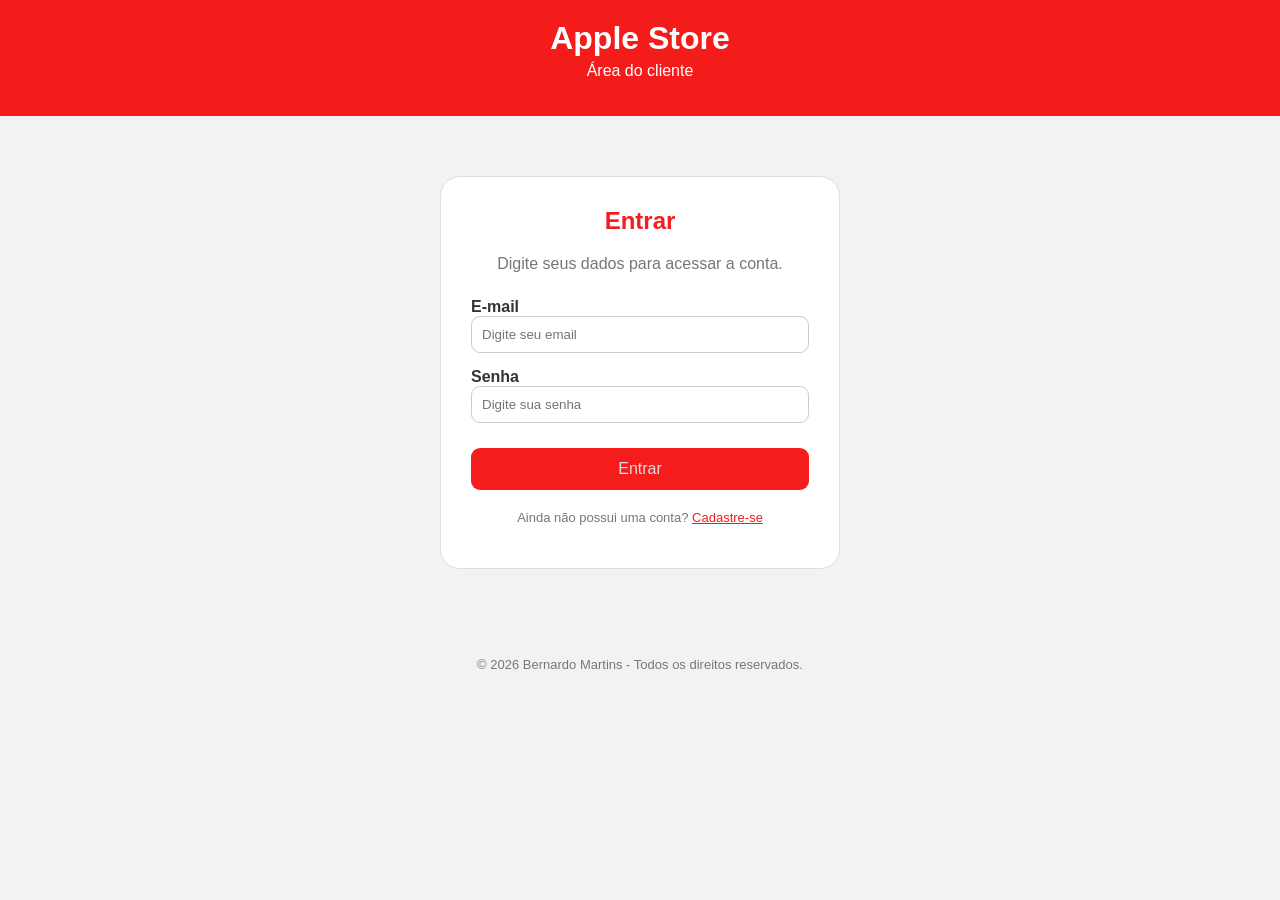
<file: DS-07 Bernardo/index.html>
<!DOCTYPE html>
<html lang="en">
<head>
<meta charset="UTF-8">
<meta name="viewport" content="width=device-width, initial-scale=1.0">
<title>Área de Login</title>
<link rel="stylesheet" href="style.css">
</head>
<body>
<header>
<h1>Apple Store</h1>
<p>Área do cliente</p>
</header>
<main>
<section class="login">
<h2>Entrar</h2>
<p class="descricao">Digite seus dados para acessar a conta.</p>
<form action="">
<label for="email">E-mail</label>
<input type="email" name="email" id="email" placeholder="Digite seu email" required>

<label for="senha">Senha</label>
<input type="password" name="senha" id="senha" placeholder="Digite sua senha" required>

<button type="submit">Entrar</button>
</form>
<p class="cadastro">
Ainda não possui uma conta?
<a href="#">Cadastre-se</a>
</p>
</section>
</main>

<footer>
<p> &copy; 2026 Bernardo Martins - Todos os direitos reservados.</p>
</footer>
</body>
</html>
</file>
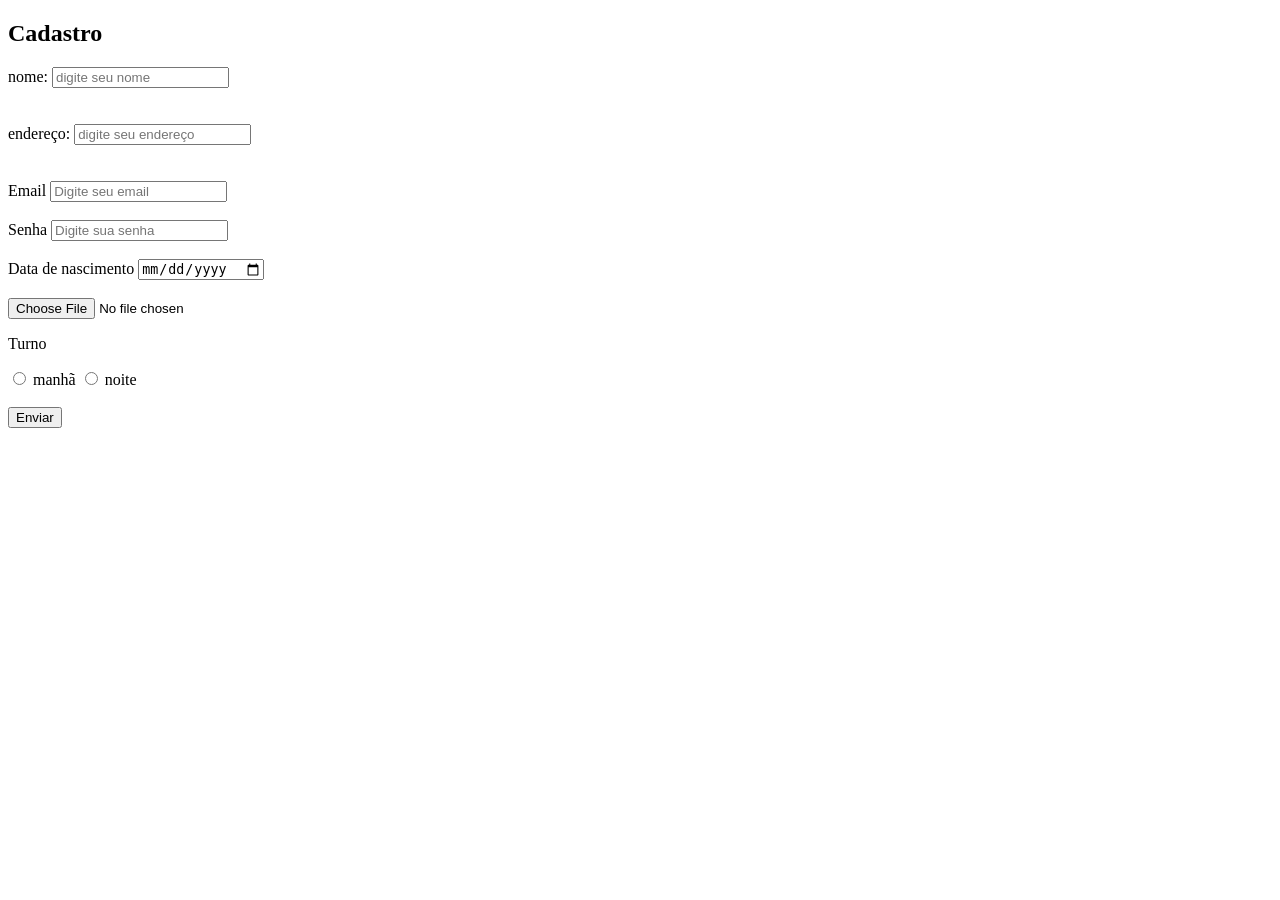
<file: DS-07 Bernardo/site.html>
<!DOCTYPE html>
<html lang="pt-br">
<head>
    <meta charset="UTF-8">
    <meta name="viewport" content="width=device-width, initial-scale=1.0">
    <title>meu site</title>
</head>
<body>
    <h2>Cadastro</h2>
<form action="">
<label for="nome">nome:</label>
<input type="text" name="nome" id="nome" placeholder="digite seu nome" required>

</form>

<br><br>

<form action="">
<label for="endereço">endereço:</label>
<input type="text" name="endereço" id="endereço" placeholder="digite seu endereço" required>
</form>

<br><br>

<label for="email">Email</label>
<input type="email" name="email" id="email"  placeholder="Digite seu email" required>

<br><br>

<label for="senha">Senha</label>
<input type="password" name="senha" id="senha" placeholder="Digite sua senha" required>

<br><br>

<label for="nascimento">Data de nascimento</label>
<input type="date" name="nascimento" id="nascimento" required>

<br><Br>

<input type="file" name="arquivo" id="arquivo">

<p>Turno</p>
<input type="radio" name="turno" id="manha" value="manha">
<label for="manha">manhã</label>

<input type="radio" name="turno" id="noite" value="noite">
<label for="noite">noite</label>

<br><br>
<button type="submit">
    Enviar
</button>

    

</body>

</html>
</file>
<file: DS-07 Bernardo/style.css>
body{
    margin: 0;
    background-color: #f2f2f2;
    font-family: 'Franklin Gothic Medium', 'Arial Narrow', Arial, sans-serif;
    color: #333333;
}

header {
    background-color: #f40202e4;
    color: white;
    text-align: center;
    padding: 20px;
}

header h1 {
    margin: 0;
}

header p {
    margin-top: 5px;
}

main{
    width: 400px;
    margin: 60px auto;
}
 
.login{
    background-color: white;
    padding: 30px;
    border: 1px solid #dddddd;
   border-radius: 20px;
}

.login h2{
    text-align: center;
    color: #f40202e4;
    margin-top: 0;
}

.descricao{
    text-align: center;
    color: #777777;
    margin-bottom: 25px;
}

label{
    display: block;
    margin-top: 15px;
    font-weight: bold;
}

input{
    width: 100%;
    padding: 10px;
    border-radius: 9px;
    border: 1px solid #ccc;
    box-sizing: border-box;
}

button{
    width: 100%;
    margin-top: 25px;
    padding: 12px;
    border-radius: 9px;
    background-color: #f40202e4;
    color: #dddddd;
    border: none;
    font-size: 16px;
    cursor: pointer;
}

button:hover{
    background-color: #dddddd;
    color: #f40202e4;
}

.cadastro{
    text-align: center;
    margin-top: 20px;
    font-size: 13px;
    color: #777777;
}

.cadastro a{
    color:#f40202e4
}

footer {
    text-align: center;
    padding: 15px;
    font-size: small;
    color: #777777;
}
</file>
